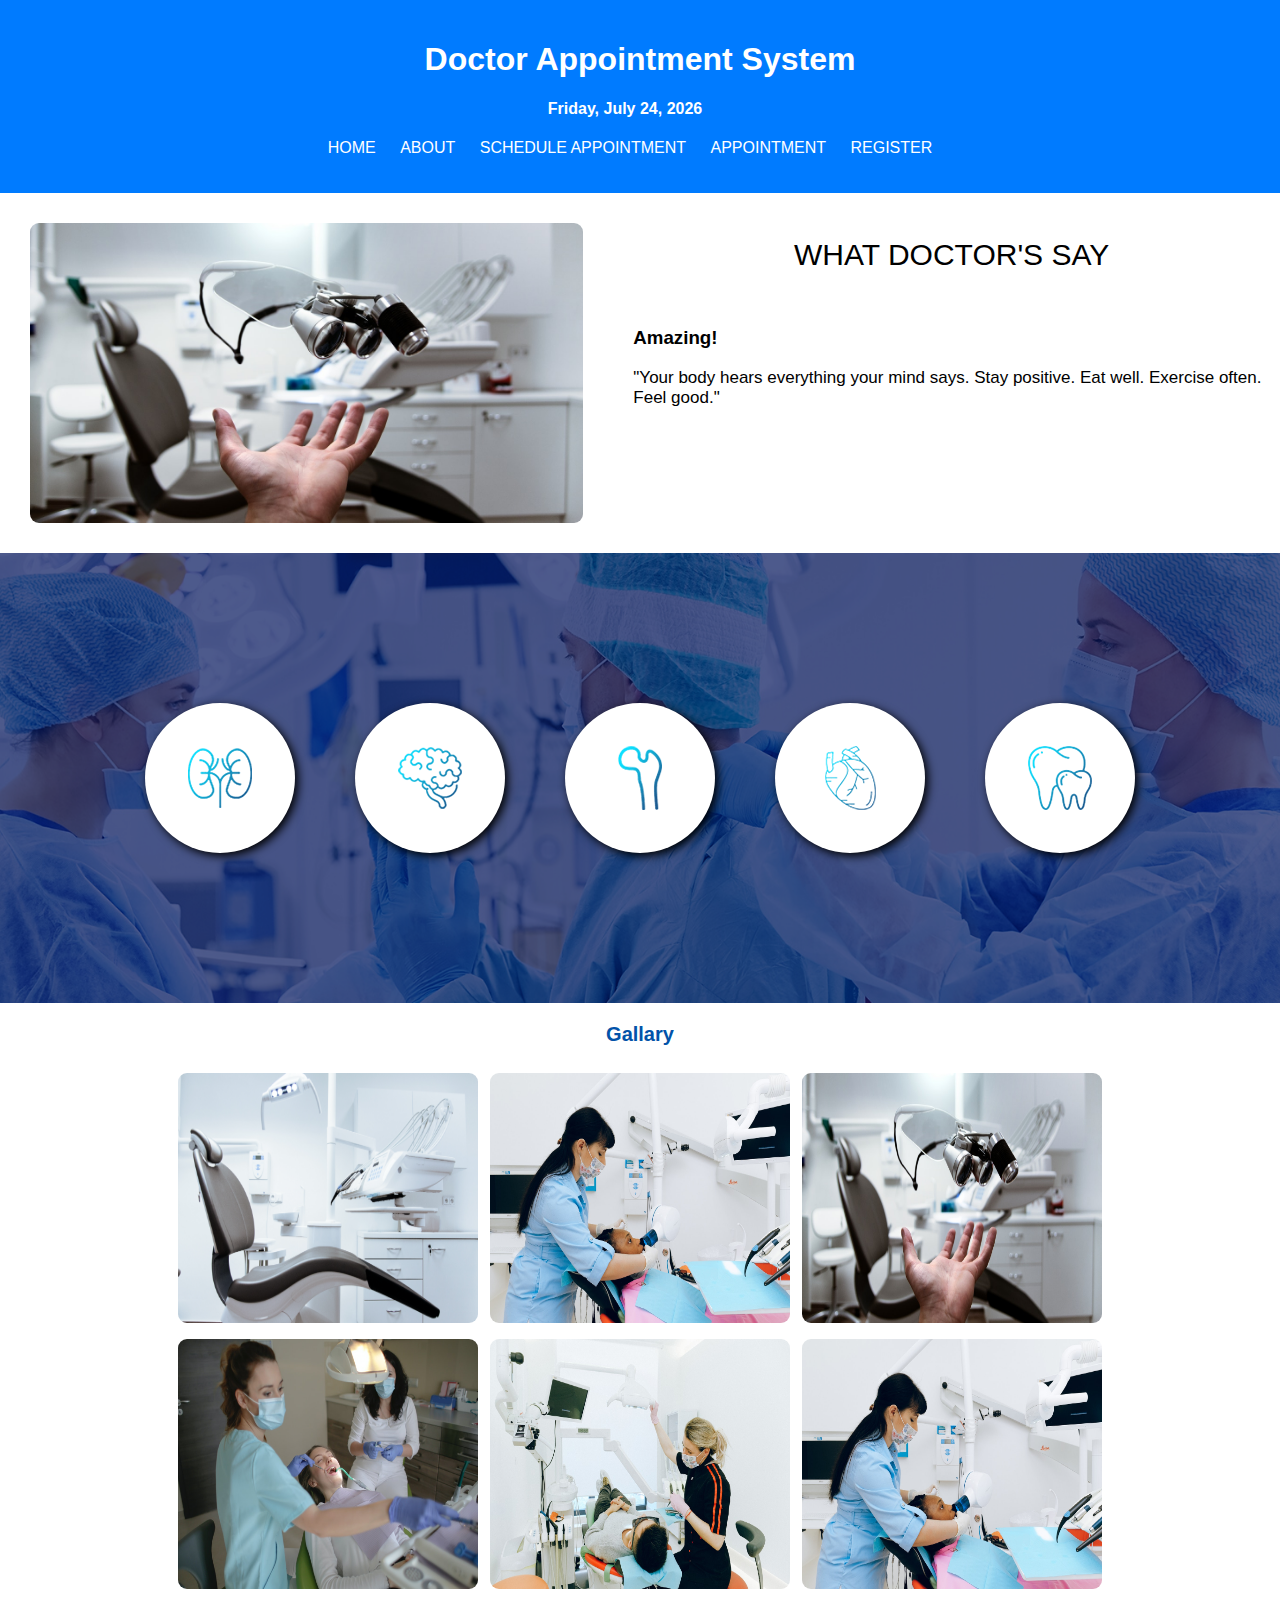
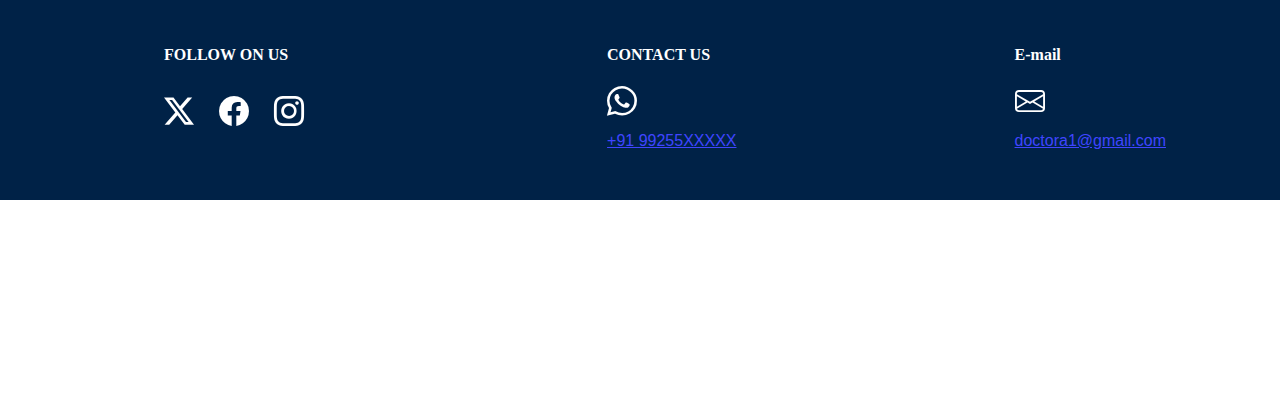
<file: about.html>
<!DOCTYPE html>
<html lang="en">

<head>
  <meta charset="UTF-8">
  <meta name="viewport" content="width=device-width, initial-scale=1.0">
  <title>About Us</title>
  <link rel="stylesheet" href="styles.css">
</head>

<body>
  <header>
    <h1>Doctor Appointment System</h1>
    <h4 id="currentDate" style="margin-right: 30px;"></h4>
    <nav>
      <ul>
        <li><a href="index.html">Home</a></li>
        <li><a href="about.html">About</a></li>
        <li><a href="schedule.html">Schedule Appointment</a></li>
        <li><a href="appointments.html">Appointment</a></li>
        <li><a href="register.html">Register</a></li>
      </ul>
    </nav>
  </header>

  <div id="page1">
    <div class="say">
      <img src="img/servis.jpg" alt="">
      <div class="say_con">
        <h2>WHAT DOCTOR'S SAY</h2>
        <h3>Amazing!</h3>
        <p>"Your body hears everything your mind says. Stay positive. Eat well. Exercise often. Feel good."
        </p>
      </div>
    </div>

    <div class="clinic">
      <div class="box"><img src="img/specialities-01.png" alt=""></div>
      <div class="box"><img src="img/specialities-02.png" alt=""></div>
      <div class="box"><img src="img/specialities-03.png" alt=""></div>
      <div class="box"><img src="img/specialities-04.png" alt=""></div>
      <div class="box"><img src="img/specialities-05.png" alt=""></div>
    </div>
    <div id="gallary">
      <h3>Gallary</h3>
      <div id="table">
        <table>
          <tr>
            <td>
              <img src="img/chair.png" alt="">
            </td>
            <td>
              <img src="img/doc1.jpg" alt="">
            </td>
            <td>
              <img src="img/doc4.jpg" alt="">
            </td>
          </tr>
          <tr>
            <td>
              <img src="img/doctor 5.jpg" alt="">
            </td>
            <td>
              <img src="img/doctor chair 2.jpg" alt="">
            </td>
            <td>
              <img src="img/doc1.jpg" alt="">
            </td>
          </tr>
        </table>
       

      </div>
    </div>

    <div id="footer">
      <div class="foloow">
        <div class="icon">
          <h4>FOLLOW ON US</h4>
          <div class="all_icon">
            <i class="bi bi-twitter-x"></i>
            <i class="bi bi-facebook" id="facebook"></i>
            <i class="bi bi-instagram" id="insta"></i>
          </div>
        </div>
      </div>
      <div class="cont">
        <h4>CONTACT US</h4>
        <i class="bi bi-whatsapp" id="whatsapp"></i>
        <a href="#">
          <p>+91 99255XXXXX</p>
        </a>
      </div>
      <div class="mail">
        <h4>E-mail</h4>
        <i class="bi bi-envelope"></i>
        <p>doctora1@gmail.com</p>
      </div>
    </div>
  </div>

  <script src="script.js"></script>
  <link rel="stylesheet" href="https://cdn.jsdelivr.net/npm/bootstrap-icons@1.11.3/font/bootstrap-icons.min.css">

</body>

</html>
</file>
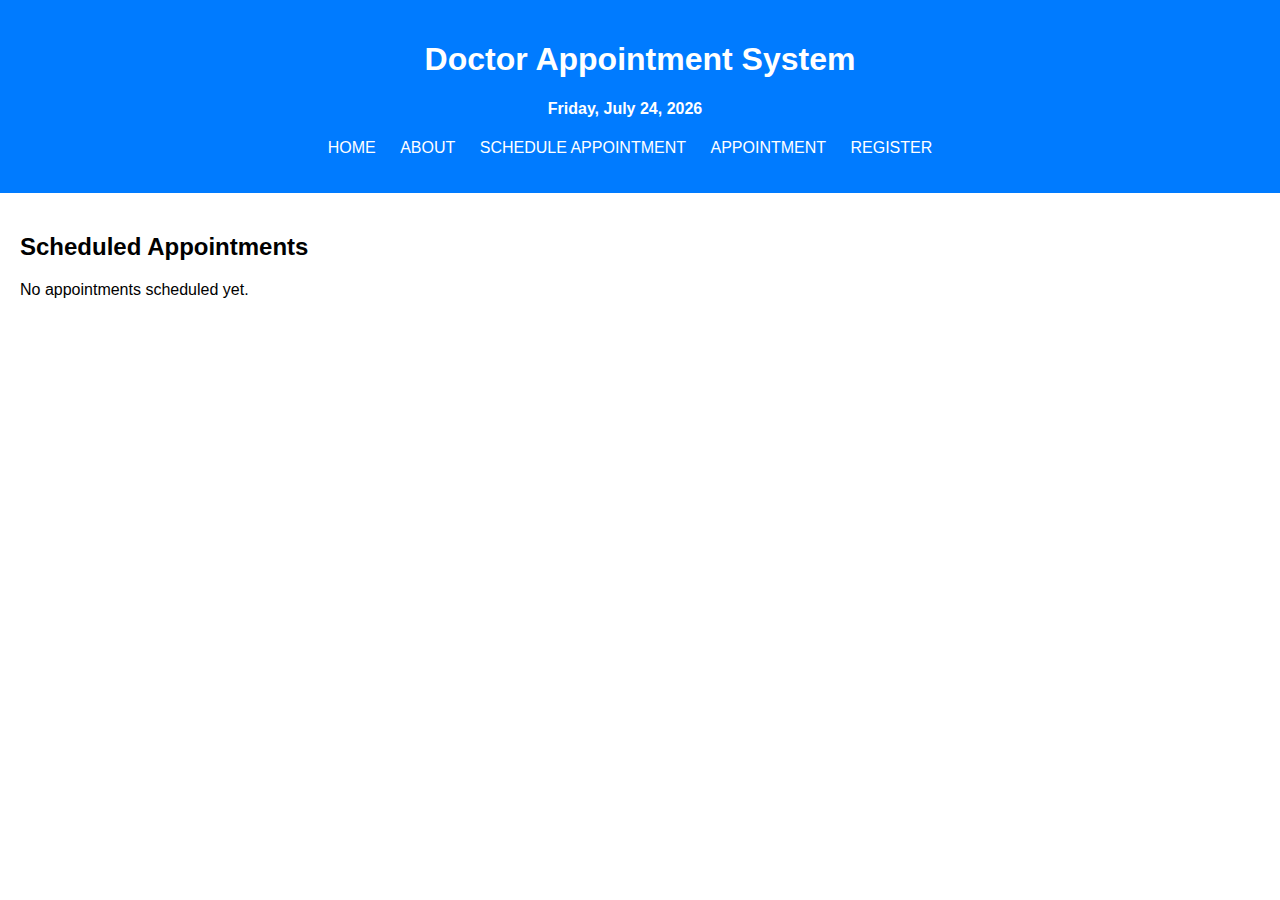
<file: appointments.html>
<!DOCTYPE html>
<html lang="en">
<head>
  <meta charset="UTF-8">
  <meta name="viewport" content="width=device-width, initial-scale=1.0">
  <title>Scheduled Appointments - Doctor Appointment</title>
  <link rel="stylesheet" href="styles.css">
</head>
<body>
  <header>
    <h1>Doctor Appointment System</h1>
    <h4 id="currentDate" style="margin-right: 30px;"></h4>
    <nav>
      <ul>
        <li><a href="index.html">Home</a></li>
        <li><a href="about.html">About</a></li>
        <li><a href="schedule.html">Schedule Appointment</a></li>
        <li><a href="#appointments.html">Appointment</a></li>
        <li><a href="register.html">Register</a></li>
      </ul>
    </nav>
  </header>

  <section id="appointments">
    <h2>Scheduled Appointments</h2>
    <div id="scheduledAppointments"></div>
  </section>

  <script src="script.js"></script>
  <script src="appointments.js"></script> 
</body>
</html>
</file>
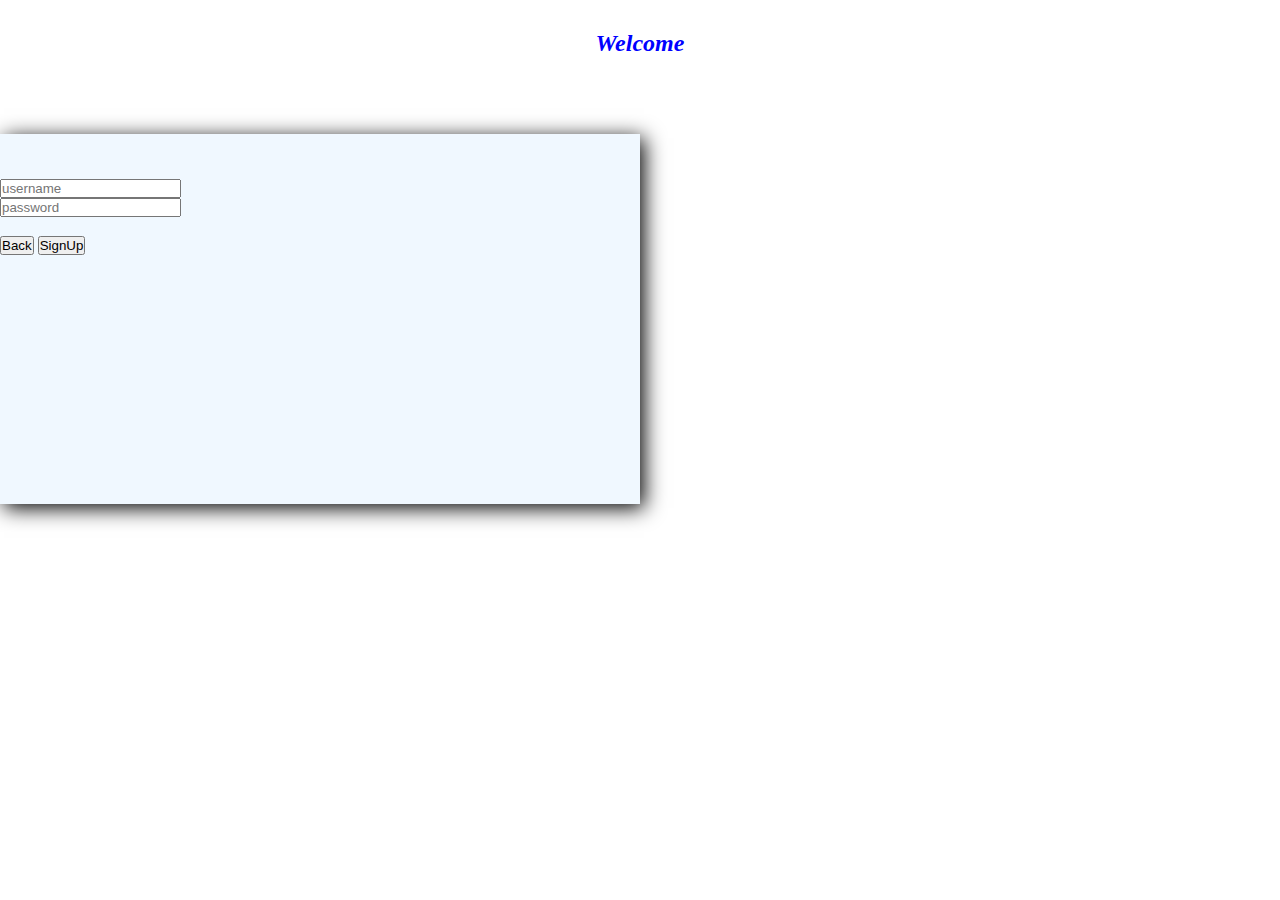
<file: register.html>
<!DOCTYPE html>
<html lang="en">
<head>
  <meta charset="UTF-8">
  <meta name="viewport" content="width=device-width, initial-scale=1.0">
  <title>Register - Doctor Appointment</title>
  <link href="https://cdn.jsdelivr.net/npm/bootstrap@5.3.1/dist/css/bootstrap.min.css" rel="stylesheet"
        integrity="sha384-4bw+/aepP/YC94hEpVNVgiZdgIC5+VKNBQNGCHeKRQN+PtmoHDEXuppvnDJzQIu9" crossorigin="anonymous">
    <style>
        *{
          margin: 0;
          padding: 0;
          box-sizing: border-box;
        }

        .container {
            width: 50%;
            background-color: aliceblue;
            height: 370px;
            align-items: center;
            box-shadow: 4px 4px 20px rgb(0, 0, 0);
            margin-top: 6%;
            overflow: hidden;
        }

        .icon {
            font-size: 3rem;
        }

        .inner {
            margin-top: 7%;
            display: inline-block;
            float: none;
            margin-bottom: 3%;

        }

        .a1 {
            text-align: left;
            align-items: center;
        }
        h2{
          text-align: center;
          margin-top: 30px;
          color: blue;
          font-family: "Dancing Script", cursive;
        }


@media (max-width: 768px) {
  .container {
    width: 90%; 
    margin-top: 10%; 
    height: auto; 
  }

  .inner {
    margin-top: 5%; 
  }

  .icon {
    font-size: 2rem; 
  }
}


@media (max-width: 576px) {
  .container {
    width: 95%; 
    margin-top: 15%;
    height: auto; 
  }
}

    </style>
</head>
<body>
  <div id="mainpage">
  <h2><i>
    Welcome 
  </i>
  </h2>
  
  
  <section id="register">
    <div class="container text-center border border-primary border-5" id="cont">
        <div class="icon">
            <i class="bi bi-person"></i>
        </div>
        <div class="inner ">
            <i class="bi bi-person-circle"></i><input type="text" id="newUsername" class="m-2 p-2 a1" placeholder="username"><br>
            <i class="bi bi-eye-fill"></i><input type="password" id="newPassword" class="m-2 p-2" placeholder="password">
        </div>
        <div class="submit">
            <a href="index.html"> <button type="button" class="btn btn-primary">Back</button></a>
            <button type="button" id="sign" class="btn btn-outline-primary">SignUp</button>
        </div>
    </div>
</section>
</div>




<link rel="stylesheet" href="https://cdn.jsdelivr.net/npm/bootstrap-icons@1.10.2/font/bootstrap-icons.css"
    integrity="sha384-b6lVK+yci+bfDmaY1u0zE8YYJt0TZxLEAFyYSLHId4xoVvsrQu3INevFKo+Xir8e" crossorigin="anonymous">

<script src="https://cdn.jsdelivr.net/npm/bootstrap@5.3.1/dist/js/bootstrap.bundle.min.js"
    integrity="sha384-HwwvtgBNo3bZJJLYd8oVXjrBZt8cqVSpeBNS5n7C8IVInixGAoxmnlMuBnhbgrkm"
    crossorigin="anonymous"></script>

  

  <script>
    var sign = document.getElementById("sign");
    if(sign){
      sign.addEventListener("click",()=>{
        let uname = document.getElementById("newUsername").value;
        let upas = document.getElementById("newPassword").value;
      if(uname && upas){
          let msg = document.createElement("h3");
          let back = document.createElement("button");
          back.textContent = "Go Back";
          back.addEventListener("click",()=>{
            window.location.href = "index.html";
          })
          back.className = "btn btn-outline-primary";
          back.style.margin = "15px";
          msg.style.margin ="15px";
          msg.textContent = "Register successfully!";
          msg.style.color = "green";
          msg.classList.add("schedule-success");
          let Rsection = document.getElementById("mainpage");
          Rsection.innerHTML = "";
          Rsection.appendChild(msg);
          Rsection.appendChild(back);
          
        } else {
          let Emsg = document.createElement("p");
          Emsg.style.marginTop = "30px"
          Emsg.textContent = "Please fill in all fields!";
          Emsg.style.color = "red";
          Emsg.classList.add("schedule-error");
          let Rsection = document.getElementById("cont");
          Rsection.appendChild(Emsg);
        
        }
      });
    }

  </script>
    

</body>
</html>
</file>
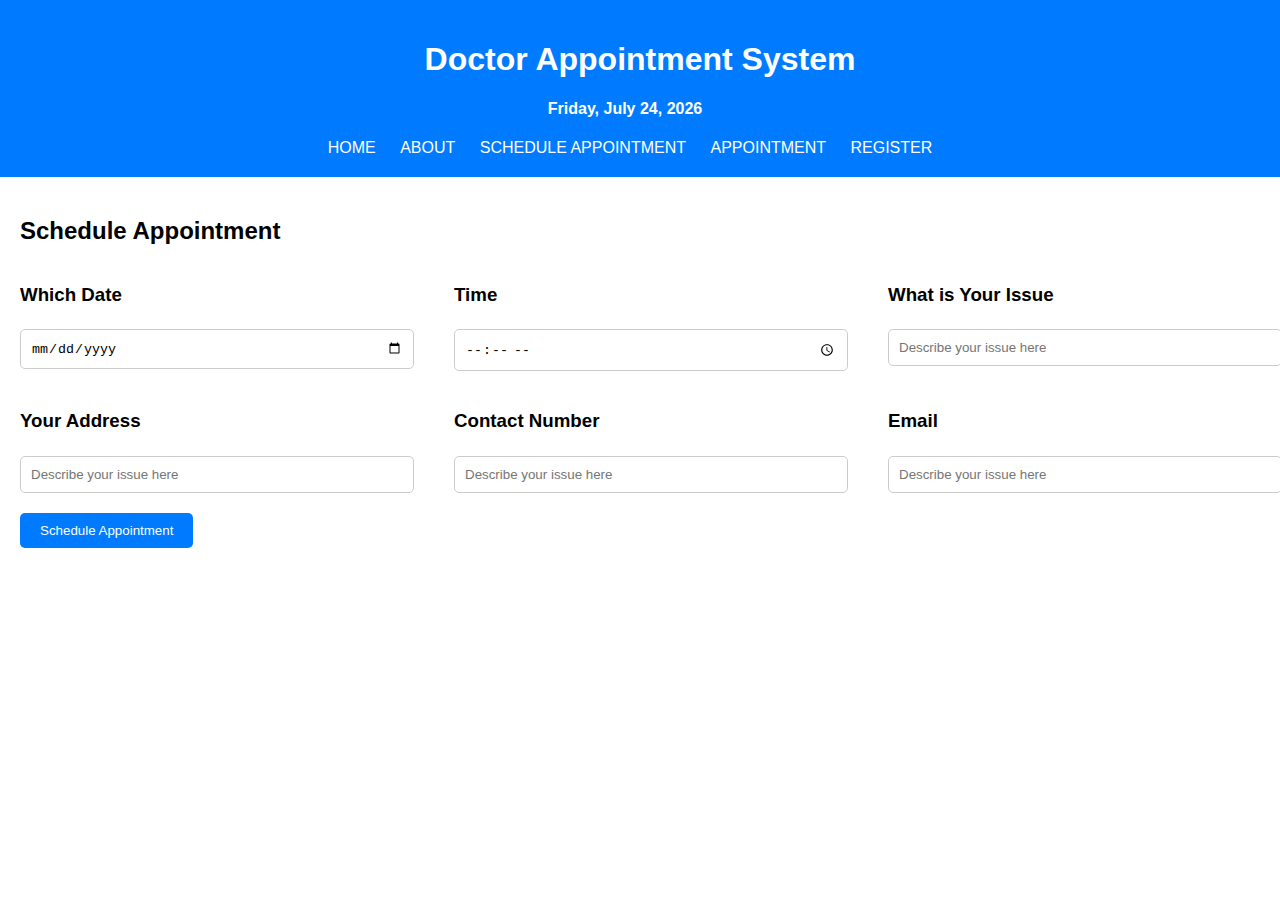
<file: schedule.html>
<!DOCTYPE html>
<html lang="en">
<head>
  <meta charset="UTF-8">
  <meta name="viewport" content="width=device-width, initial-scale=1.0">
  <title>Schedule Appointment - Doctor Appointment</title>
 
  <style>
    
body {
  font-family: Arial, sans-serif;
  margin: 0;
  padding: 0;
}

header {
  background-color: #007bff;
  color: #fff;
  padding: 20px;
  text-align: center;
}

nav ul {
  list-style-type: none;
  margin: 0;
  padding: 0;
}

nav ul li {
  display: inline;
  margin-right: 20px;
}

nav ul li a {
  color: #fff;
  text-decoration: none;
}

nav ul li a:hover {
  text-decoration: underline;
}

section#schedule {
  padding: 20px;
}

.faces {
  display: flex;
  flex-wrap: wrap;
  justify-content: space-between;
}

.face {
  flex-basis: 30%;
  margin-bottom: 20px;
}

input[type="date"],
input[type="time"],
textarea,
input[type="text"],
input[type="tel"],
input[type="email"] {
  width: 100%;
  padding: 10px;
  border: 1px solid #ccc;
  border-radius: 5px;
  margin-top: 5px;
}

input:hover {
  border-color: #0e0e0f;
  box-shadow: 1px 1px 4px rgb(28, 28, 29);
}


button {
  background-color: #007bff;
  color: #fff;
  border: none;
  padding: 10px 20px;
  border-radius: 5px;
  cursor: pointer;
}

button:hover {
  background-color: #0056b3;
}


@media only screen and (max-width: 768px) {
  .face {
    flex-basis: 48%;
  }
}

@media only screen and (max-width: 480px) {
  .face {
    flex-basis: 100%;
  }
}
@media screen and (max-width: 768px) {
    header {
      flex-direction: column;
      align-items: center;
    }
  
    nav {
      margin-top: 20px;
    }
  
    nav ul li {
      display: block;
      margin-bottom: 10px;
    }
  }
  a {
    color: #fff;
    text-transform: uppercase;
    text-decoration: none;
    position: relative;
    
}

a:after {
    background: none repeat scroll 0 0 transparent;
    bottom: 0;
    content: "";
    display: block;
    height: 2px;
    left: 50%;
    position: absolute;
    background: #fff;
    transition: width 0.3s ease 0s, left 0.3s ease 0s;
  width: 0%;
}
a:hover:after{
    width: 100%;
    left: 0%;
}

  </style>
</head>
<body>
  <header>
    <div class="s1">
      <h1>Doctor Appointment System</h1>
      
      <h4 id="currentDate" style="margin-right: 30px;"></h4>
      
    </div>
    <nav>
      <ul>
        <li><a href="index.html">Home</a></li>
        <li><a href="about.html">About</a></li>
        <li><a href="schedule.html">Schedule Appointment</a></li>
        <li><a href="appointments.html">Appointment</a></li>
        <li><a href="register.html">Register</a></li>
      </ul>
    </nav>
  </header>


  <section id="schedule">
    <h2>Schedule Appointment</h2>
    <form id="appointmentForm">
      <div class="faces">
        <div class="face">
          <h3>Which Date</h3>
          <input type="date" id="appointmentDate" name="appointmentDateName" placeholder="Describe your issue here" required>
        </div>
        <div class="face">
          <h3>Time</h3>
          <input type="time" placeholder="Describe your issue here">
        </div>
        <div class="face">
          <h3>What is Your Issue</h3>
          <input type="text" id="appointmentIssue" name="appointmentIssuename" placeholder="Describe your issue here">
        </div>
        <div class="face">
          <h3>Your Address</h3>
          <input type="text" id="appointmentAddress" name="appointmentAddressName" required placeholder="Describe your issue here">
        </div>
        <div class="face">
          <h3>Contact Number</h3>
          <input type="tel" id="contactNumber" name="contactNumberName" required placeholder="Describe your issue here">
        </div>
        <div class="face">
          <h3>Email</h3>
          <input type="email" id="email" name="emailName" required placeholder="Describe your issue here">
        </div>
      </div>
      <!-- <button id="scheduleButton" type="submit" onclick="load(event)">Schedule Appointment</button> -->
      <button id="scheduleButton" type="submit" onclick="load()">Schedule Appointment</button>
    </form>
    
  </section>

  <script src="script.js"></script>
  <script src="appointments.js"></script> 
<script>


  
  function load(){
      let data= [];
      let apo_date = document.getElementById("appointmentDate").value;
        let apo_issue = document.getElementById("appointmentIssue").value;
        let apo_add = document.getElementById("appointmentAddress").value;
        let apo_cont = document.getElementById("contactNumber").value;
        let apo_mail = document.getElementById("email").value;
      let obj = {
      date: apo_date,
      issue: apo_issue,
      address: apo_add,
      contact:apo_cont,
      email:apo_mail,
    }
    let jsonObj = JSON.stringify(obj);
    localStorage.setItem("newObj", jsonObj);
    data.append(obj);
    }

</script>
<!-- <script>
  function load(event){
    event.preventDefault();

    let apo_date = document.getElementById("appointmentDate").value;
    let apo_issue = document.getElementById("appointmentIssue").value;
    let apo_add = document.getElementById("appointmentAddress").value;
    let apo_cont = document.getElementById("contactNumber").value;
    let apo_mail = document.getElementById("email").value;

    let obj = {
      date: apo_date,
      issue: apo_issue,
      address: apo_add,
      contact:apo_cont,
      email:apo_mail,
    }

    let jsonObj = JSON.stringify(obj);

localStorage.setItem("newObj", jsonObj);
  }
</script> -->
  
</body>
</html>
</file>
<file: styles.css>
body {
  font-family: Arial, sans-serif;
  margin: 0;
  padding: 0;
}

header {
  background-color: #007bff;
  color: #fff;
  padding: 20px;
  text-align: center;
}

.main_1 {
  position: relative;
  height: 75vh;
  width: 100%;
}

.image {
  background-size: cover;
  width: 100%;
  height: 75vh;
  display: inline;
  position: absolute;
  z-index: -1;
}

#text1 {
  position: absolute;
  font-size: 30px;
  font-weight: 300;
  color: #0253a9;
  margin: 40px;
}

#text1 p {
  color: #166acb;

}

#main_2 {
  height: 80vh;
  width: 100%;
  margin:20px;

}
#main_2 i{
  position: absolute;
  
  margin: auto;
  left: 60%;
  margin-top: 3%;
}

.block{
  display: flex;
  flex-wrap: wrap;
}
.bolck_box{
  display: flex;
  margin: auto;
  flex-wrap: wrap;
  justify-content: center;

}
.bolck_box i {
  top: 0%;
  display: flex;
  justify-content: center;
}


.bolck_box .img_block img{
  
  height: 100px;
  width: 100px;
  margin: 20px;
  border-radius: 50%;
  box-shadow: 2px 3px 20px rgba(0, 0, 0, 0.582);
}

.bolck_box .img_block h5{
  text-align: center;
}
#footer h4{
  
  text-align: start;
  font-family: "Dancing Script", cursive;
  color: #fff;
}
.icon{
  display: flex;
  
  flex-direction: column;
}
.icon i{
  
  font-size:30px;
  margin-right: 25px;
  margin-top: 10px;
  filter: invert(100%);
}
.all_icon{
  display: flex;
}
.follow{
  display: table;
}

#footer{
  height: 150px;
  width: 100%;
  display: flex;
  padding: 25px;
  justify-content: center;
  /* flex-direction: column; */
  justify-content: space-around;
  background-color: #002247;
}
.cont i{
  display: flex;
  font-size: 30px;
  filter: invert(100%);
  text-align: center;
}
.mail i{
  display: flex;
  font-size: 30px;
  filter: invert(100%);
  text-align: center;
}
#footer p {
  color: #3f45ff;
  text-decoration: underline;
  text-align: center;
}

#facebook:hover{
  color: #4174ff;
  filter: invert(0);
  transition: all ease-in-out 0.5s;
}
#whatsapp:hover{
  color: rgb(0, 252, 0);
  filter:none;
  transition: all ease-in-out 0.5s;
}
#insta:hover{
  filter:none;
  transition: all ease-in-out 0.5s;
 color: rgb(255, 0, 123);
}
/* index media quary */
@media (max-width: 768px) {
  #main_2 i {
    font-size: 18px; 
  }

  .bolck_box .img_block img {
    height: 80px;    
     width: 80px;
    margin: 5px;
   }
   .bolck img{
    display: flex;
    justify-content: center;
  margin-left: 50%;
   }
  }
  
  @media (max-width: 576px) {
    #main_2 i {
      font-size: 16px; 
    }
    
    .bolck img{
     display: flex;
     justify-content: center;
   margin: auto;
    }
  .bolck_box .img_block img {
    height: 60px; 
    width: 60px;
    margin: 3px; 
  }
}

#gallary h3 {
  font-size: 20px;
  font-weight: 900;
  text-align: center;
  color: #0253a9;
}

table img {
  height: 250px;
  width: 300px;
  border-radius: 9px;
  margin: 4px;
}

table {
  display: flex;
  justify-content: center;
}

.s1 {
  display: flex;
  justify-content: space-between;
}

nav ul {
  list-style-type: none;
  padding: 0;
  position: relative;
  right: 0%;
}

nav ul li {
  display: inline;
  margin-right: 20px;

}

nav ul li a {
  color: #fff;
  text-decoration: none;
}


section {
  position: relative;
  padding: 20px;
  text-align: left;
}


form {
  display: flex;
  flex-direction: column;
  max-width: 300px;
  margin: auto;
}

label {
  margin-bottom: 5px;
}

input,
textarea {
  margin-bottom: 10px;
  padding: 5px;
  width: 100%;
  box-sizing: border-box;
}

button {
  padding: 10px;
  background-color: #333;
  color: #fff;
  border: none;
  cursor: pointer;
}

button:hover {
  background-color: #555;
}

#page1 {
  height: 200vh;
  width: 100%;
}

.say {
  display: flex;
  margin: 10px;
}

.say img {
  height: 300px;
  width: 150pxp;
  margin: 20px;
  border-radius: 9px;
}

.say_con {
  justify-content: space-between;
  margin-left: 30px;

}

.say_con p {
  font-weight: 400;
  font-size: 17px;
}

.say_con h2 {
  text-align: center;
  padding: 10px;
  font-size: 30px;
  font-weight: 300;
}

.say_con h3 {
  padding-top: 20px;
}

.clinic {
  display: flex;
  position: relative;
  height: 50vh;
  width: 100%;
  background-image: url('img/banner.jpg');
  background-size: cover;
  z-index:2;
  justify-content: center;
  align-items: center;
}
.clinic::before {
  content: ''; 
  position: absolute;
  top: 0;
  left: 0;
  width: 100%;
  height: 100%;
  background-color: rgba(0, 18, 90, 0.699);
  z-index: -1;
}
.box {
  height: 150px;
  width: 150px;
  background-color: #ffffff;
  margin: 30px;
  border-radius: 50%;
  align-items: center;
  justify-content: center;
  display: flex;
  box-shadow: 3px 3px 10px black;
}

.clinic .box:hover {
  transition: all ease-in 0.7s;
  transform: scale(1.1);
}

#register h2 {
  display: flex;
  justify-content: center;

}

/* header meadia query */
@media screen and (max-width: 768px) {
  header {
    flex-direction: column;
    align-items: center;
  }

  nav {
    margin-top: 20px;
  }

  nav ul li {
    display: block;
    margin-bottom: 10px;
  }
}

@media screen and (max-width: 480px) {
  h1 {
    font-size: 24px;
  }

  h4 {
    font-size: 14px;
  }

  #text1 {
    text-align: center;
  }
}

a {
  color: #fff;
  text-transform: uppercase;
  text-decoration: none;
  position: relative;

}

a:after {
  background: none repeat scroll 0 0 transparent;
  bottom: 0;
  content: "";
  display: block;
  height: 2px;
  left: 50%;
  position: absolute;
  background: #fff;
  transition: width 0.3s ease 0s, left 0.3s ease 0s;
  width: 0%;
}

a:hover:after {
  width: 100%;
  left: 0%;
}

/* About Media  query */
@media (max-width: 767px) {
  #page1 {
    height: auto;
  }

  .say {
    flex-direction: column; 
    align-items: center; 
  }

  .say img {
    height: auto;
    width: 100%; 
    margin: 10px 0; 
  }

  .say_con {
    margin-left: 0;
    text-align: center; 
  }

  .clinic {
    margin: 20px; 
  }

  .box {
    margin:15px auto;
    margin-left:10px ;
  }

  table img {
    height: auto;
    width: 100%; 
    margin: 10px 0; 
  }
}
</file>
